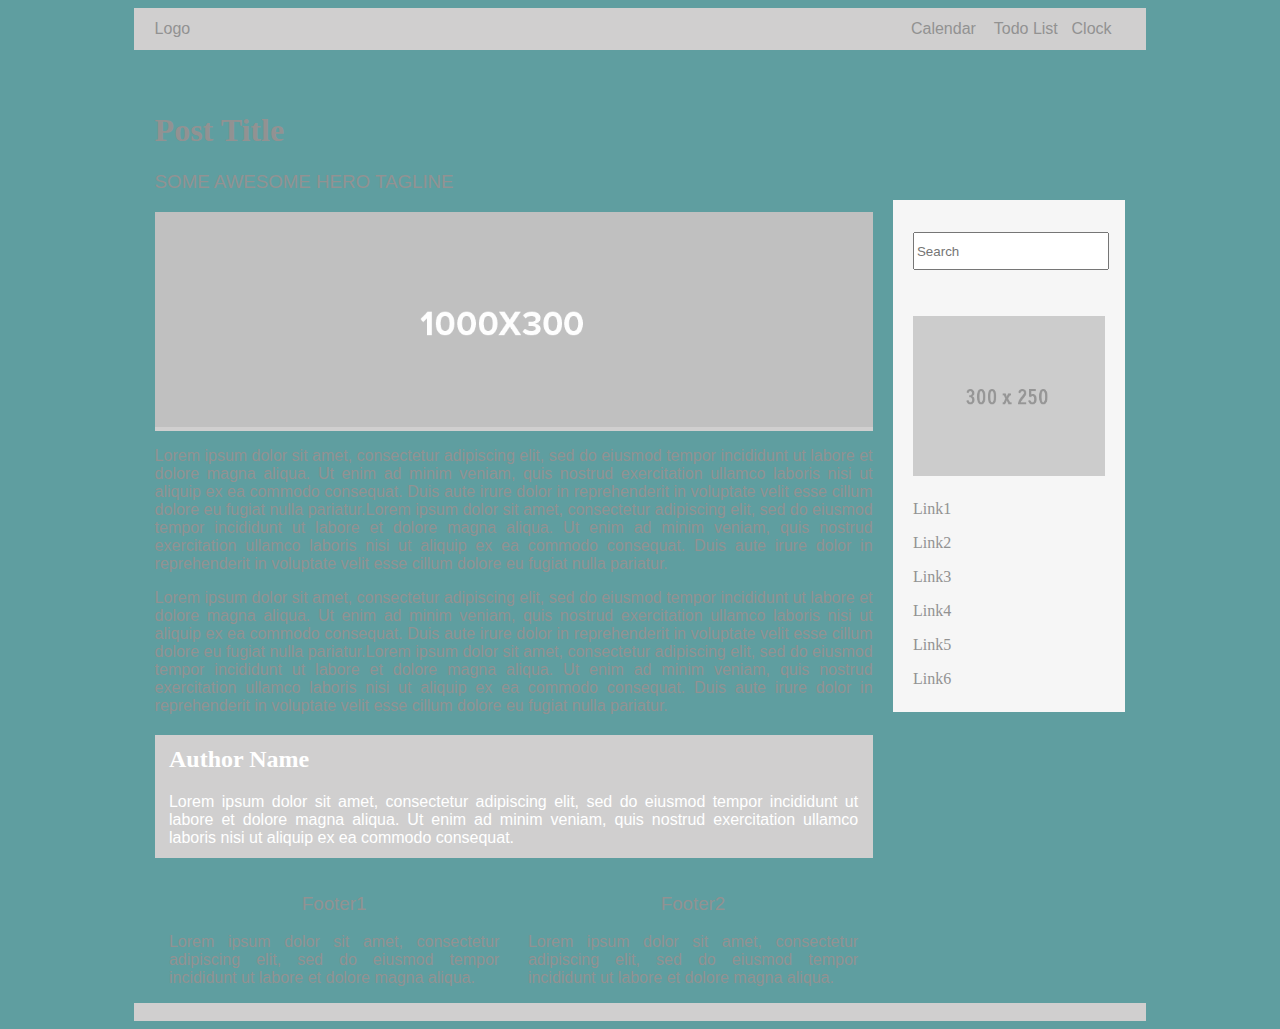
<file: index.html>
<!doctype html>
<html>
<head>
<meta charset="utf-8">
<meta name="viewport" content="width=device-width, initial-scale=1">
<title>BlogPost</title>
<link href="BlogPostAssets/styles/blogPostStyle.css" rel="stylesheet" type="text/css">
<script>var __adobewebfontsappname__="dreamweaver"</script><script src="http://use.edgefonts.net/montserrat:n4:default;source-sans-pro:n2:default.js" type="text/javascript"></script>
</head>

<body>
<div id="mainwrapper">
  <header> 
    <div id="logo"><!-- <img src="logoImage.png" alt="sample logo"> --><!-- Company Logo text -->Logo</div>
    <nav> <a href="calendar.html" title="Link" target="_self">Calendar</a> <a href="todo.html" title="Link" target="_self">Todo List</a><a href="clock.html" title="Link" target="_self">Clock</a> </nav>
  </header>
  <div id="content">
    <div class="notOnDesktop"> 
      <!-- This search box is displayed only in mobile and tablet laouts and not in desktop layouts -->
      <input type="text" placeholder="Search">
    </div>
    <section id="mainContent"> 
      <h1><!-- Blog title -->Post Title</h1>
      <h3><!-- Tagline -->SOME AWESOME HERO TAGLINE</h3>
      <div id="bannerImage"><img src="BlogPostAssets/images/SliderLayerImage.png" alt=""/></div>
      <p>Lorem ipsum dolor sit amet, consectetur adipiscing elit, sed do eiusmod tempor incididunt ut labore et dolore magna aliqua. Ut enim ad minim veniam, quis nostrud exercitation ullamco laboris nisi ut aliquip ex ea commodo consequat. Duis aute irure dolor in reprehenderit in voluptate velit esse cillum dolore eu fugiat nulla pariatur.Lorem ipsum dolor sit amet, consectetur adipiscing elit, sed do eiusmod tempor incididunt ut labore et dolore magna aliqua. Ut enim ad minim veniam, quis nostrud exercitation ullamco laboris nisi ut aliquip ex ea commodo consequat. Duis aute irure dolor in reprehenderit in voluptate velit esse cillum dolore eu fugiat nulla pariatur. </p>
      <p>Lorem ipsum dolor sit amet, consectetur adipiscing elit, sed do eiusmod tempor incididunt ut labore et dolore magna aliqua. Ut enim ad minim veniam, quis nostrud exercitation ullamco laboris nisi ut aliquip ex ea commodo consequat. Duis aute irure dolor in reprehenderit in voluptate velit esse cillum dolore eu fugiat nulla pariatur.Lorem ipsum dolor sit amet, consectetur adipiscing elit, sed do eiusmod tempor incididunt ut labore et dolore magna aliqua. Ut enim ad minim veniam, quis nostrud exercitation ullamco laboris nisi ut aliquip ex ea commodo consequat. Duis aute irure dolor in reprehenderit in voluptate velit esse cillum dolore eu fugiat nulla pariatur. </p>
      <aside id="authorInfo"> 

        <h2>Author Name</h2>
        <p>Lorem ipsum dolor sit amet, consectetur adipiscing elit, sed do eiusmod tempor incididunt ut labore et dolore magna aliqua. Ut enim ad minim veniam, quis nostrud exercitation ullamco laboris nisi ut aliquip ex ea commodo consequat.</p>
      </aside>
    </section>
    <section id="sidebar"> 

      <input type="text" placeholder="Search">
      <div id="adimage"><img src="BlogPostAssets/images/300x250.gif" alt=""/></div>
      <nav>
        <ul>
          <li><a href="#" title="Link">Link1</a></li>
          <li><a href="#" title="Link">Link2</a></li>
          <li><a href="#" title="Link">Link3</a></li>
          <li><a href="#" title="Link">Link4</a></li>
          <li><a href="#" title="Link">Link5</a></li>
          <li><a href="#" title="Link">Link6</a></li>
        </ul>
      </nav>
    </section>
    <footer> 

      <article>
        <h3>Footer1</h3>
        <p>Lorem ipsum dolor sit amet, consectetur adipiscing elit, sed do eiusmod tempor incididunt ut labore et dolore magna aliqua.</p>
      </article>
      <article>
        <h3>Footer2</h3>
        <p>Lorem ipsum dolor sit amet, consectetur adipiscing elit, sed do eiusmod tempor incididunt ut labore et dolore magna aliqua.</p>
      </article>
    </footer>
  </div>
  <div id="footerbar"><!-- Small footerbar at the bottom --></div>
</div>
</body>
</html>
</file>
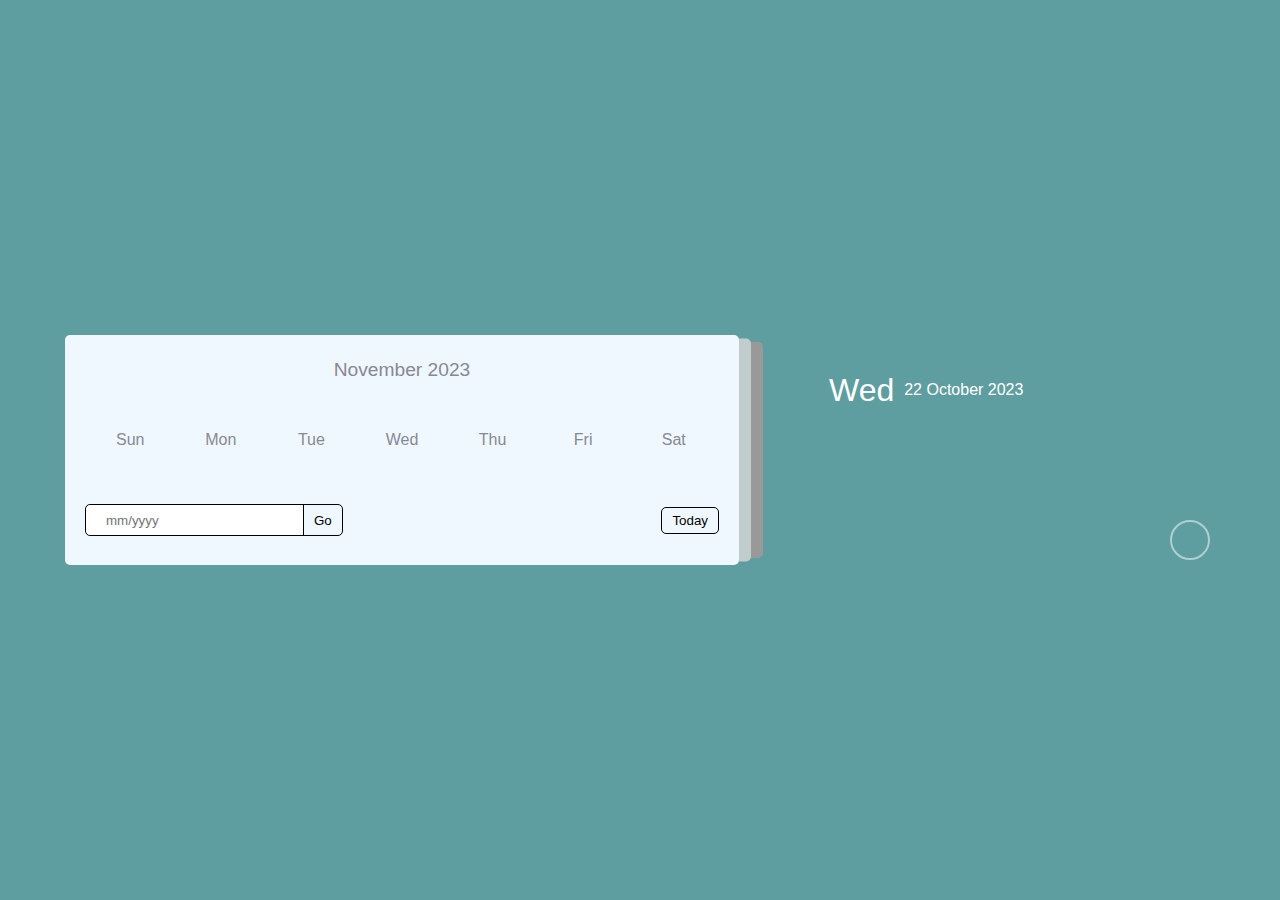
<file: calendar.html>
<!DOCTYPE html>
<html lang="en">

<head>
    <meta charset="UTF-8">
    <meta name="viewport" content="width=device-w idth, initial-scale=1.0">
    <title>Calendar</title>
    <link rel="icon" href="BlogPostAssets/images/Icon_calc.jpg">

    <link rel="stylesheet" href="BlogPostAssets/styles/calendar.css">

    <link rel="stylesheet" href="https://cdnjs.cloudflare.com/ajax/libs/font-awesome/6.4.2/css/all.min.css"
        integrity="sha512-z3gLpd7yknf1YoNbCzqRKc4qyor8gaKU1qmn+CShxbuBusANI9QpRohGBreCFkKxLhei6S9CQXFEbbKuqLg0DA=="
        crossorigin="anonymous" referrerpolicy="no-referrer" />
</head>

<body>

    <div class="container">
        <div class="left">
            <div class="calendar">
                <div class="month">
                    <i class="fa fa-angle-left prev"></i>
                    <div class="date">November 2023</div>
                    <i class="fa fa-angle-right next"></i>
                </div>
                <div class="weekdays">
                    <div>Sun</div>
                    <div>Mon</div>
                    <div>Tue</div>
                    <div>Wed</div>
                    <div>Thu</div>
                    <div>Fri</div>
                    <div>Sat</div>
                </div>
                <div class="days">
                    <!-- <div class="day prev-date">30</div>
                    <div class="day prev-date">31</div>
                    <div class="day">1</div>
                    <div class="day">2</div>
                    <div class="day">3</div>
                    <div class="day">4</div>
                    <div class="day">5</div>
                    <div class="day">6</div>
                    <div class="day">7</div>
                    <div class="day event">8</div>
                    <div class="day">9</div>
                    <div class="day">10</div>
                    <div class="day">11</div>
                    <div class="day">12</div>
                    <div class="day">13</div>
                    <div class="day event active">14</div>
                    <div class="day today">15</div>
                    <div class="day">16</div>
                    <div class="day">17</div>
                    <div class="day">18</div>
                    <div class="day">19</div>
                    <div class="day">20</div>
                    <div class="day event">21</div>
                    <div class="day">22</div>
                    <div class="day">23</div>
                    <div class="day">24</div>
                    <div class="day">25</div>
                    <div class="day">26</div>
                    <div class="day">27</div>
                    <div class="day">28</div>
                    <div class="day">29</div>
                    <div class="day">30</div>
                    <div class="day  next-date">1</div>
                    <div class="day  next-date">2</div>
                    <div class="day  next-date">3</div> -->

                </div>
                <div class="goto-today">
                    <div class="goto">
                        <input type="text" placeholder="mm/yyyy" class="date-input">
                        <button style=" height: 30px;" class="goto-btn ">Go</button>
                    </div>
                    <button class="today-btn">Today</button>
                </div>
            </div>
        </div>

        <div class="right">

            <div class="today-date">
                <div class="event-day">Wed</div>
                <div class="event-date">22 October 2023</div>
            </div>

            <div class="events">
            </div>

            <div class="add-event-wrapper">

                <div class="add-event-header">
                    <div class="title">Add Event</div>
                    <i class="fas fa-times close"></i>
                </div>

                <div class="add-event-body">

                    <div class="add-event-input">
                        <input type="text " placeholder="Event name..." class="event-name">
                    </div>

                    <div class="add-event-input">
                        <input type="text " placeholder="Event time from..." class="event-time-from">
                    </div>

                    <div class="add-event-input">
                        <input type="text " placeholder="Event time to..." class="event-time-to">
                    </div>

                </div>

                <div class="add-event-footer">
                    <button class="add-event-btn">add event</button>
                </div>

            </div>
        </div>

        <div class="add-event">
            <i class="fas fa-plus"></i>
        </div>

    </div>

    <script src="BlogPostAssets/jvscript/calendar.js"></script>
</body>

</html>
</file>
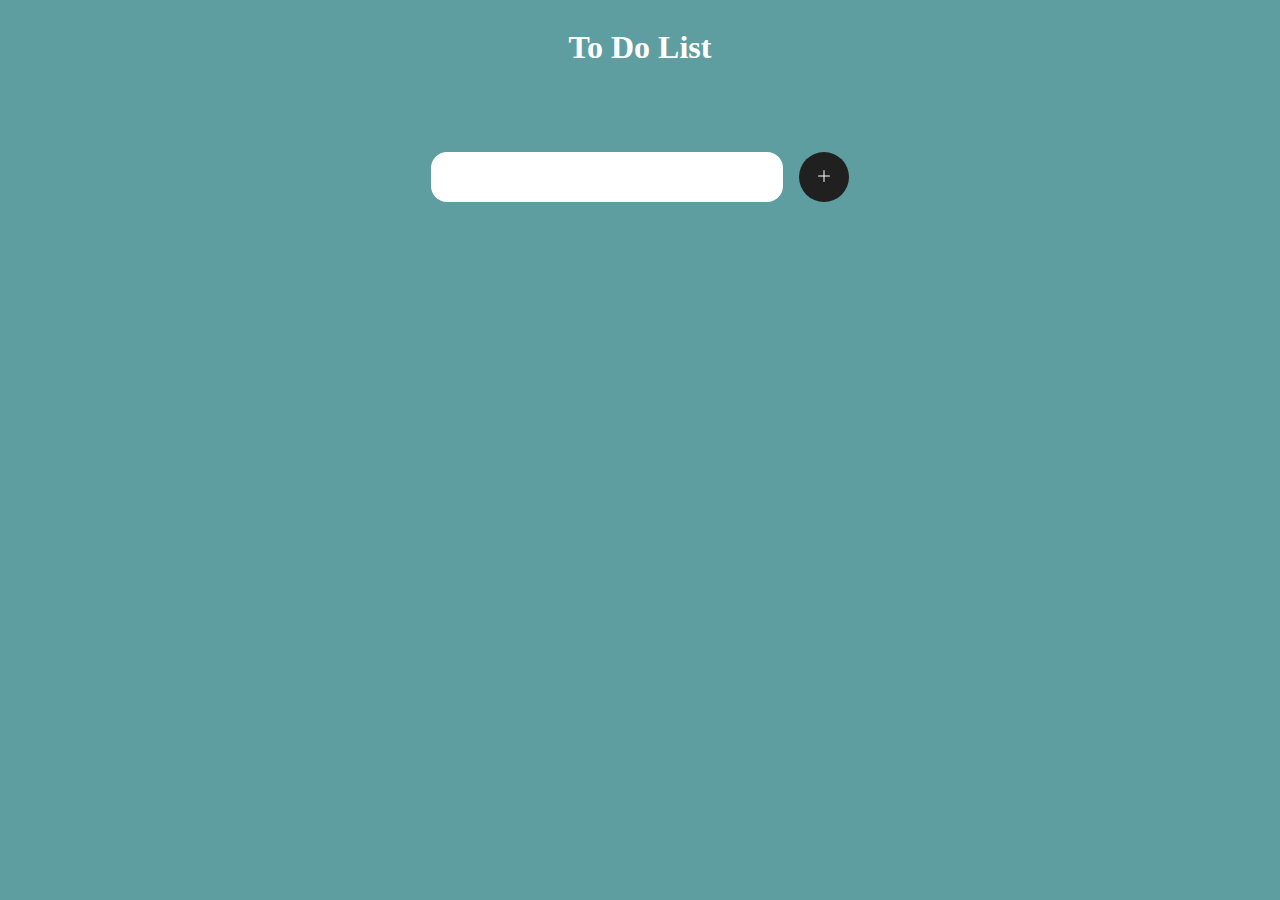
<file: todo.html>
<!DOCTYPE html>
<html lang="en">

<head>
  <meta charset="UTF-8">
  <meta http-equiv="X-UA-Compatible" content="IE=edge">
  <meta name="viewport" content="width=device-width, initial-scale=1.0">
  <link rel="stylesheet" href="BlogPostAssets/styles/todostyle.css">
  <link rel="stylesheet" href="BlogPostAssets/fonts/fonts.css">
  <title>To Do List | Roger</title>
</head>

<body>
  <h1>To Do List</h1>
  <div class="content">
    <div class="content--add-item">
      <input type="text" id="input-new-task" placeholder="">
      <button onclick="newTask()" id="btn-new-task" title="new task">
        <svg xmlns="http://www.w3.org/2000/svg" width="16" height="16" fill="currentColor" class="bi bi-plus-lg" viewBox="0 0 16 16">
          <path fill-rule="evenodd" d="M8 2a.5.5 0 0 1 .5.5v5h5a.5.5 0 0 1 0 1h-5v5a.5.5 0 0 1-1 0v-5h-5a.5.5 0 0 1 0-1h5v-5A.5.5 0 0 1 8 2Z" />
        </svg>
      </button>
    </div>
    <div class="content--body">
      <ul id="to-do-list">
      </ul>
    </div>
  </div>
</body>
<script src="BlogPostAssets/jvscript/todoscript.js"></script>

</html>
</file>
<file: BlogPostAssets/styles/blogPostStyle.css>
@charset "UTF-8";

body {
  font-family: "Lato";
  background-color: cadetblue;
}

#mainwrapper header {
	/*Header */
	background-color: rgba(208,207,207,1.00);
	overflow: auto;
	font-family: montserrat, sans-serif;
	font-style: normal;
	font-weight: 400;
}
#mainwrapper header #logo {
	/* Company Logo text */
	width: 28%;
	float: left;
	padding-left: 2%;
	padding-top: 12px;
	padding-bottom: 12px;
	color: rgba(146,146,146,1.00);
}
#mainwrapper header nav {
	/*Nav bar containing links in header */
	text-align: right;
	padding-top: 12px;
	padding-bottom: 12px;
	padding-right: 2%;
	width: 68%;
	float: left;
	color: rgba(146,146,146,1.00);
}
header nav a {
	/* Links in header */
	padding-right: 2%;
}
#content #mainContent h1, #content #mainContent h2 {
	/* Styling for main headings */
	color: rgba(146,146,146,1.00);
}
#content #mainContent h3 {
	/*Captions ot Taglines */
	font-family: source-sans-pro, sans-serif;
	font-style: normal;
	font-weight: 200;
	color: rgba(146,146,146,1.00);
}
#content #mainContent #bannerImage {
	/*Container for main banner image */
	width: 100%;
	background-color: rgba(208,207,207,1.00);
}
#content #mainContent p {
	/* All paragraphs under maincontent */
	color: rgba(146,146,146,1.00);
	font-family: source-sans-pro, sans-serif;
	font-style: normal;
	font-weight: 200;
	text-align: justify;
}
#content #mainContent #authorInfo {
	/* Author info section */
	background-color: rgba(208,207,207,1.00);
}
#content #mainContent #authorInfo h2, #content #mainContent #authorInfo p {
	color: rgba(255,255,255,1.00);
	padding-left: 2%;
	padding-top: 11px;
}
#content #mainContent #authorInfo p {
	color: rgba(255,255,255,1.00);
	padding-left: 2%;
	padding-top: 0px;
	padding-bottom: 11px;
	padding-right: 2%;
}
footer article {
	/* Footer articles */
	width: 46%;
	float: left;
	padding-left: 2%;
	padding-right: 2%;
	text-align: justify;
	font-family: source-sans-pro, sans-serif;
	font-style: normal;
	font-weight: 200;
	color: rgba(146,146,146,1.00);
}
footer article h3 {
	/* Footer article titles */
	text-align: center;
	font-family: montserrat, sans-serif;
	font-style: normal;
	font-weight: 400;
}
#mainContent {
	/* Container for the blog post in individal blog view */
	padding-left: 2%;
	width: 71%;
	float: left;
	padding-right: 2%;
	padding-top: 41px;
}
#mainwrapper #content #sidebar {
	/* Sidebar*/
	width: 19%;
	padding-left: 2%;
	padding-right: 2%;
	float: left;
	background-color: rgba(246,246,246,1.00);
	margin-top: 150px;
	padding-top: 32px;
}
#mainwrapper {
	/* Container of all content */
	width: 80%;
	overflow: auto;
	margin-left: 10%;
}
#content #sidebar input {
	/* Search box in sidebar */
	width: 98%;
	height: 32px;
}
#content #sidebar #adimage {
	/* Container for Image in sidebar */
	width: 100%;
	background-color: rgba(208,207,207,1.00);
	margin-top: 46px;
	float: none;
	overflow: auto;
}
nav ul li {
	list-style-type: none;
	padding-top: 8px;
	padding-bottom: 8px;
}
nav ul {
	padding-left: 0%;
}
nav ul li a {
	color: rgba(146,146,146,1.00);
	text-decoration: none;
}
#footerbar {
	/* Footer bar at the bottom of the page */
	height: 18px;
	clear: both;
	background-color: rgba(208,207,207,1.00);
	width: 100%;
}
footer {
	/* Container for footer artices */
	width: 71%;
	padding-left: 2%;
	padding-right: 2%;
}
.notOnDesktop {
	/*element to be displayed only in mobile view and tabet view */
	display: none;
}
#mainContent #bannerImage img {
	/* Actual banner image */
	width: 100%;
}
#sidebar #adimage img {
	/* Image in sidebar */
	width: 100%;
	float: left;
}
#mainwrapper header nav a {
	/* Links in header */
	color: rgba(146,146,146,1.00);
	text-decoration: none;
}

/* Tablet view */
@media screen and (max-width:769px) {
.notOnDesktop {
	/* Search box shown only in mobile view and Tablet view */
	display: block;
	text-align: right;
	padding-right: 8px;
	padding-top: 8px;
	padding-bottom: 8px;
	width: 96%;
}
#content .notOnDesktop input {
	height: 28px;
}
#mainContent {
	/* Container for the blog post */
	padding-top: 0px;
	float: none;
	width: 96%;
}
#sidebar input {
	/* Search box in sidebar */
	display: none;
}
#mainwrapper #content #sidebar {
	/* Sidebar*/
	float: none;
	width: 92%;
	padding-top: 13px;
	overflow: auto;
	margin-top: 3px;
	margin-left: 2%;
	padding-bottom: 13px;
}
#content #sidebar #adimage {
	/* Image in sidebar */
	width: 60%;
	margin-top: 0px;
	float: left;
}
#content #sidebar nav {
	/* Navigation links in sidebar */
	width: 36%;
	float: left;
	padding-left: 4%;
}
#sidebar nav ul {
	margin-top: 0px;
}
footer {
	/* Footer region */
	width: 96%;
	padding-left: 2%;
	padding-right: 2%;
}
#content footer article {
	/*Each footer article */
	width: 46%;
}
#mainwrapper header {
	/* Header */
	width: 100%;
}
}

/* Mobile view */
@media screen and (max-width:480px) {
#mainwrapper header #logo {
	/* Company Logo text in header */
	width: 96%;
	margin-left: 2%;
}
#mainwrapper header nav {
	/*navigation links in header */
	text-align: center;
	background-color: rgba(255,255,255,1.00);
	width: 98%;
}
#content #sidebar #adimage {
	/* Container for image in sidebar */
	width: 100%;
}
#content #sidebar nav {
	/* Navigation bar for links in sidebar */
	width: 96%;
	padding-top: 7px;
}
#sidebar nav ul li {
	display: inline-block;
	width: 32%;
	text-align: center;
}
#mainwrapper #content #sidebar {
	/* sidebar */
	padding-bottom: 0px;
}
#content .notOnDesktop {
	/* Search box shown only in mobile and tablet view */
	width: 100%;
	text-align: center;
	padding-left: 0px;
	padding-right: 0px;
}
#content .notOnDesktop input {
	width: 80%;
	text-align: center;
}
#content #mainContent h3 {
	/* Title under maincontent, if any */
	font-size: 14px;
}
#content footer article {
	/* Each foter article */
	width: 96%;
}
}
</file>
<file: BlogPostAssets/styles/calendar.css>
:root {
    --primary-clr: black;
}

* {
    margin: 0;
    padding: 0;
    box-sizing: border-box;
    font-family: "Poppins", sans-serif;

}

h3 {
	color: white
}

div::selection{
    color: aqua;
}
/* scroll baar */
::-webkit-scrollbar {
    width: 5px;
}

::-webkit-scrollbar-track {
    background: #f5f5f5;
    border-radius: 50px;

}

::-webkit-slider-thumb {
    background: var(--primary-clr);
    border-radius: 50px;
}

body {
    position: relative;
    /* padding-bottom: 30px; */
    /* overflow: hidden; */



    min-height: 100vh;
    display: flex;
    align-items: center;
    justify-content: center;
    background: cadetblue;


}

.container {
    position: relative;
    /* width: 1000px; */
    overflow: hidden;
    width: 1200px;
    /* min-height:450px; */
    margin: 0 auto;
    padding: 5px;
    color: white;
    display: flex;
    border-radius: 10px;
    /* background-color: white; */

}

.left {
    width: 60%;
    padding: 20px;
    height: 100%;

}

.calendar {
    position: relative;
    width: 100%;
    height: 100%;
    display: flex;
    flex-direction: column;
    flex-wrap: wrap;
    justify-content: space-between;
    color: #878895;
    border-radius: 5px;
    background-color: aliceblue;

}

.calendar::before,
.calendar::after {
    content: '';
    position: absolute;
    top: 50%;
    left: 100%;
    width: 12px;
    height: 97%;
    border-radius: 0 5px 5px 0;
    background-color: #d3d5d6d7;
    transform: translateY(-50%);
}

.calendar::before {
    height: 94%;
    left: calc(100% + 12px);
    background-color: rgb(153, 153, 153);

}

.calendar .month {
    /* border: 1px solid red; */
    width: 100%;
    height: 70px;
    /* height: 150px; */
    display: flex;
    align-items: center;
    justify-content: space-between;
    padding: 0 50px;
    font-size: 1.2rem;
    font-weight: 500;
    text-transform: capitalize;
}

.calendar .month .prev,
.calendar .month .next {
    cursor: pointer;
}

.calendar .month .prev:hover,
.calendar .month .next:hover {
    color: var(--primary-clr);
}

.calendar .weekdays {
    width: 100%;
    height: 70px;
    display: flex;
    align-items: center;
    justify-content: space-between;
    padding: 0 20px;
    font-size: 1rem;
    font-weight: 500;
    text-transform: capitalize;
    /* border: 1px solid rgb(4, 0, 255); */

}

.calendar .weekdays div {
    width: 14.28%;
    height: 100%;
    display: flex;
    justify-content: center;
    align-items: center;

}

.calendar .days {
    width: 100%;
    display: flex;
    justify-content: space-between;
    flex-wrap: wrap;
    padding: 0 20px;
    font-size: 1rem;
    font-weight: 500;
    margin-bottom: 20px;
}

.calendar .days .day {
    width: 14.28%;
    height: 60px;
    display: flex;
    justify-content: center;
    align-items: center;
    cursor: pointer;
    /* background: #fff; */
    color: black;
    border: 1px solid #f5f5f5;
}

.calendar .day:not(.prev-date, .next-date):hover {
    /* color: var(--primary-clr); */
    color: #fff;
    background-color: white;
    /* box-shadow: inset 5px 5px 8px rgba(16, 16, 16, .1),
        inset -5px -5px 8px #fff; */


}

.calendar .days .prev-date,
.calendar .days .next-date {
    color: #b3b3b3;
}

.calendar .days .active {
    position: relative;
    font-size: 2rem;
    color: #fff;
    background-color: darkblue;
}

.calendar .days .active::before {
    content: '';
    position: absolute;
    top: 0;
    left: 0;
    width: 100%;
    height: 100%;
    box-shadow: 0 0 10px 2px var(--primary-clr);

}

.calendar .days .today {
    font-size: 1.5rem;
}

.calendar .days .event {
    position: relative;
}

.calendar .days .event::after {
    content: '';
    position: absolute;
    bottom: 10%;
    left: 50%;
    width: 60%;
    height: 3px;
    border-radius: 30px;
    transform: translateX(-50%);
    background-color: var(--primary-clr);
}

.calendar .days .day:hover.event::after {
    background-color: #fff;
}

.calendar .event:hover::after {
    background-color: #fff;
}

.calendar .days .active.event::after {
    background-color: #fff;
    bottom: 20%;
}

.calendar .days .active.event {
    padding-bottom: 10px;
}

.calendar .goto-today {
    width: 100%;
    height: 50px;
    display: flex;
    justify-content: space-between;
    align-items: center;
    gap: 5px;
    padding: 0 20px;
    margin-bottom: 20px;
    color: var(--primary-clr);
}

.calendar .goto-today .goto {
    display: flex;
    align-items: center;
    border-radius: 5px;
    overflow: hidden;
    border: 1px solid var(--primary-clr);
}

.calendar .goto-today .goto input {
    width: 100%;
    height: 30px;
    border: none;
    outline: none;
    border-radius: 5px;
    padding: 0 20px;
    color: var(--primary-clr);
}

.calendar .goto-today button {
    padding: 5px 10px;
    border: 1px solid var(--primary-clr);
    border-radius: 5px;
    background-color: transparent;
    cursor: pointer;
    color: var(--primary-clr);
}

.calendar .goto-today button:hover {
    color: #fff;
    background-color: var(--primary-clr);
}

.calendar .goto-today .goto button {
    border: none;
    border-left: 1px solid var(--primary-clr);
    border-radius: 0;
}

.calendar .right {
    position: relative;
    width: 40%;
    height: 70%;
    padding: 20px 0;

}

.right .today-date {
    width: 100%;
    height: 50px;
    display: flex;
    flex-wrap: wrap;
    gap: 10px;
    align-items: center;
    justify-content: space-between;
    padding: 0 40px;
    padding-left: 70px;
    margin-top: 50px;
    margin-bottom: 20px;
    text-transform: capitalize;
}

.today-date .event-day {
    font-size: 2rem;
    font-weight: 500;
}

.today-date .event-date {
    font-size: 1rem;
    font-weight: 400;
    color: white;
}

.events {
    width: 100%;
    height: 100%;
    max-height: 600px;
    display: flex;
    flex-direction: column;
    padding-left: 4px;
    overflow-x: hidden;
    overflow-y: auto;
}

.event {
    position: relative;
    width: 95%;
    /* min-height: 70px; */
    display: flex;
    justify-content: center;
    flex-direction: column;
    gap: 5px;
    padding: 0 20px;
    /* padding-left: 50px; */
    color: #fff;
    /* background: linear-gradient(90deg, #3f4458, transparent); */
}

.events .event:nth-child(even) {
    background: transparent;
}

.events .event:hover {
    background: linear-gradient(90deg, var(--primary-clr), transparent);

}

.events .event .title {
    display: flex;
    align-items: center;
    pointer-events: none;
}

.events .event .title .event-title {
    font-size: 1rem;
    font-weight: 400;
    margin-left: 20px;
}

.events .event i {
    color: var(--primary-clr);
    font-size: 0.5rem;
}

.events .event:hover i {
    color: #fff;
}

.events .event .event-time {
    font-size: 0.8rem;
    font-weight: 400;
    color: #878895;
    margin-left: 15px;
    pointer-events: none;
}

.events .event::after {
    content: "√";
    position: absolute;
    top: 50%;
    right: 0;
    font-size: 3rem;
    line-height: 1;
    display: none;
    align-items: center;
    justify-content: center;
    opacity: 0.3;
    color: var(--primary-clr);
    transform: translateY(-50%);
}

.events .event:hover::after {
    display: flex;
}

.events .no-event {
    width: 100%;
    /* height: 100%; */
    display: flex;
    align-items: center;
    justify-content: center;
    font-size: 1.5rem;
    font-weight: 500;
    color: #878787;
    margin-top: 160px;
   
}

.add-event-wrapper {
    position: absolute;
    bottom: 75px;
    left: 80%;
    width: 36%;
    max-height: 0;
    overflow: hidden;
    border-radius: 5px;
    background-color: #fff;
    transform: translateX(-50%);
    transition: max-height 0.5s ease;
}

.add-event-wrapper.active {
    max-height: 300px;
}

.add-event-header {
    width: 100%;
    height: 50px;
    display: flex;
    align-items: center;
    justify-content: space-between;
    padding: 0 20px;
    color: #373c4f;
    border-bottom: 1px solid #f5f5f5;
}

.add-event-header .close {
    font-size: 1.5rem;
    cursor: pointer;
}

.add-event-header .close:hover {
    color: var(--primary-clr);
}

.add-event-header .title {
    font-size: 1.2rem;
    font-weight: 500;
}

.add-event-body {
    width: 100%;
    height: 100%;
    display: flex;
    flex-direction: column;
    gap: 5px;
    padding: 20px;

}

.add-event-body .add-event-input {
    width: 100%;
    height: 40px;
    display: flex;
    align-items: center;
    justify-content: space-between;
    gap: 10px;
}

.add-event-body .add-event-input input {

    width: 100%;
    height: 100%;
    outline: none;
    border: none;
    border-bottom: 1px solid #f5f5f5;
    padding: 0 10px;
    font-size: 1rem;
    font-weight: 400;
    color: #373c4f;
}

.add-event-body .add-event-input input::placeholder {
    color: white;

}

.add-event-body .add-event-input input:focus {
    border-color: var(--primary-clr);
}

.add-event-body .add-event-input input:focus::placeholder {
    color: var(--primary-clr);
}

.add-event-footer {
    display: flex;
    justify-content: center;
    align-items: center;
    padding: 20px;
}

.add-event-btn {
    height: 40px;
    font-size: 1rem;
    font-weight: 500;
    outline: none;
    border: none;
    color: #fff;
    background-color: var(--primary-clr);
    border-radius: 5px;
    cursor: pointer;
    padding: 5px 10px;
    border: 1px solid var(--primary-clr);
}

.add-event-btn:hover {
    color: var(--primary-clr);
    background-color: transparent;
}

.add-event {
    position: absolute;
    bottom: 30px;
    right: 30px;
    width: 40px;
    height: 40px;
    display: flex;
    justify-content: center;
    align-items: center;
    font-size: 1rem;
    color: white;
    border: 2px solid white;
    border-radius: 50%;
    opacity: 0.5;
    background-color: transparent;
    cursor: pointer;
}

.add-event:hover {
    opacity: 1;
}

.add-event i {
    pointer-events: none;
}










@media(max-width:1000px) {
    body {
        align-items: flex-start;
        justify-content: flex-start;
    }

    .container {
        min-height: 100vh;
        flex-direction: column;
        border-radius: 0;
    }

    .container .left,
    .container .right {
        width: 100%;
        height: 100%;
        padding: 20 0;
    }

    .calendar::after,
    .calendar::before {
        top: 100%;
        left: 50%;
        width: 97%;
        height: 12px;
        border-radius: 0 0 5px 5px;
        transform: translateX(-50%);
    }

    .calendar::before {
        width: 94%;
        top: calc(100% + 12px);
    }

    .events {
        padding-bottom: 340px;
    }

    .add-event-wrapper {
        bottom: 80px;


    }
}


@media(max-width:500px) {
    .calendar .month {
        height: 75px;

    }

    .calendar .weekdays {
        height: 50px;
    }

    .calendar .days .day {
        height: 40px;
        font-size: 0.8rem;
    }

    .calendar .days .day.active,
    .calendar .days .day.today {
        font-size: 1rem;
    }

    .right .today-date {
        padding: 20px;
    }
    .add-event-wrapper{
        width: 36%;
        max-height: 0;
    }
}
</file>
<file: BlogPostAssets/styles/todostyle.css>
:root {
  --color-dark: rgb(14, 14, 14);
  --color-dark2: rgb(32, 32, 32);
  --color-dark3: rgb(22, 22, 22);
  --color-white: #fff;
  --color-green: rgb(103, 195, 80);
  --color-green2: rgb(51, 149, 26);
  --color-red: rgb(184, 40, 35);
  --color-red2: rgb(146, 22, 17);
}

body {
  font-family: "Lato";
  background-color: cadetblue;
  color: var(--color-white);
  display: flex;
  flex-direction: column;
  align-items: center;
  gap: 4rem;
}

.content {
  display: flex;
  flex-direction: column;
  gap: 4rem;
}

.content--add-item {
  display: flex;
  align-items: center;
  gap: 1rem;
  flex-wrap: wrap;
}

#input-new-task,
#btn-new-task {
  border: none;
  font-size: 1rem;
  outline: none;
  padding: 1rem;
}

#input-new-task {
  width: 20rem;
  border-radius: 1rem;
}

#btn-new-task {
  background-color: var(--color-dark2);
  color: var(--color-white);
  border-radius: 50%;
  width: 50px;
  height: 50px;
  cursor: pointer;
  transition: 0.4s;
}

#btn-new-task:hover {
  background-color: var(--color-dark3);
}

#to-do-list {
  display: flex;
  flex-direction: column;
  gap: 1rem;
  padding: 0;
}

#to-do-list li {
  list-style-type: none;
  font-size: 1.4rem;
  text-transform: capitalize;
  display: flex;
  align-items: center;
  justify-content: space-between;
}

#to-do-list li:hover {
  background-color: var(--color-dark3);
  transition: 0.4s;
  border-radius: 1rem;
  padding-left: 1rem;
}

#btn-ok {
  border: none;
  background-color: var(--color-green);
  color: var(--color-white);
  padding: 0.4rem 0.8rem;
  border-radius: 50%;
  width: 50px;
  height: 50px;
  display: flex;
  justify-content: center;
  align-items: center;
  cursor: pointer;
  transition: 0.4s;
}

#btn-ok:hover {
  background-color: var(--color-green2);
}
</file>
<file: BlogPostAssets/fonts/fonts.css>

</file>
